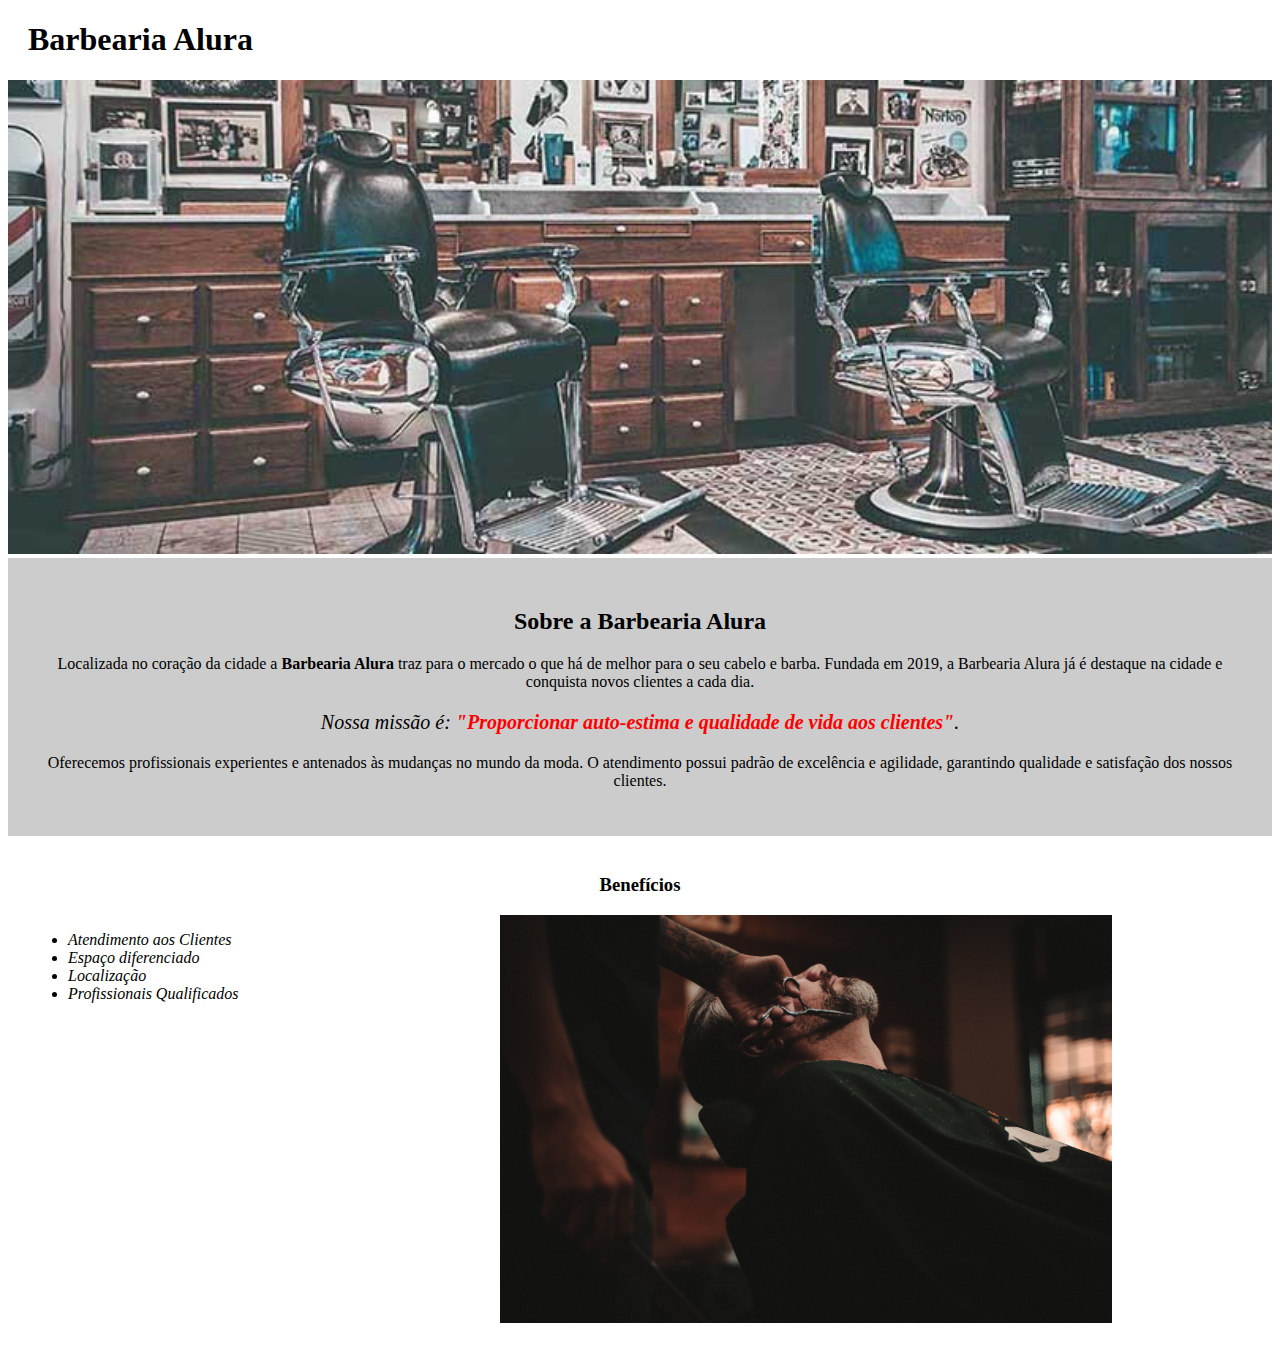
<file: index.html>
<!DOCTYPE html>
<html lang="pt-br">
	<head>
		<meta charset="UTF-8">
		<title>Barbearia Alura</title>
		<link rel="stylesheet" href="style-home.css">
	</head>

	<body>
		<header>
			<h1 class="titulo-principal">Barbearia Alura</h1>
		</header>
		<img id="banner" src="media/img/banner.jpg">
		<div class="principal">
			<h2 class="titulo-centralizado">Sobre a Barbearia Alura</h2>
	 
			<p>Localizada no coração da cidade a <strong>Barbearia Alura</strong> traz para o mercado o que há de melhor para o seu cabelo e barba. Fundada em 2019, a Barbearia Alura já é destaque na cidade e conquista novos clientes a cada dia.</p>

			<p id="missao"><em>Nossa missão é: <strong>"Proporcionar auto-estima e qualidade de vida aos clientes"</strong>.</em></p>

			<p>Oferecemos profissionais experientes e antenados às mudanças no mundo da moda. O atendimento possui padrão de excelência e agilidade, garantindo qualidade e satisfação dos nossos clientes.</p>
		</div>

		<div class="beneficios">
			<h3 class="titulo-centralizado">Benefícios</h3>

			<ul>
				<li class="itens">Atendimento aos Clientes</li>
				<li class="itens">Espaço diferenciado</li>
				<li class="itens">Localização</li>
				<li class="itens">Profissionais Qualificados</li>
			</ul>

			<img src="media/img/beneficios.jpg" class="imagembeneficios">
		</div>
	</body>
</html>
</file>
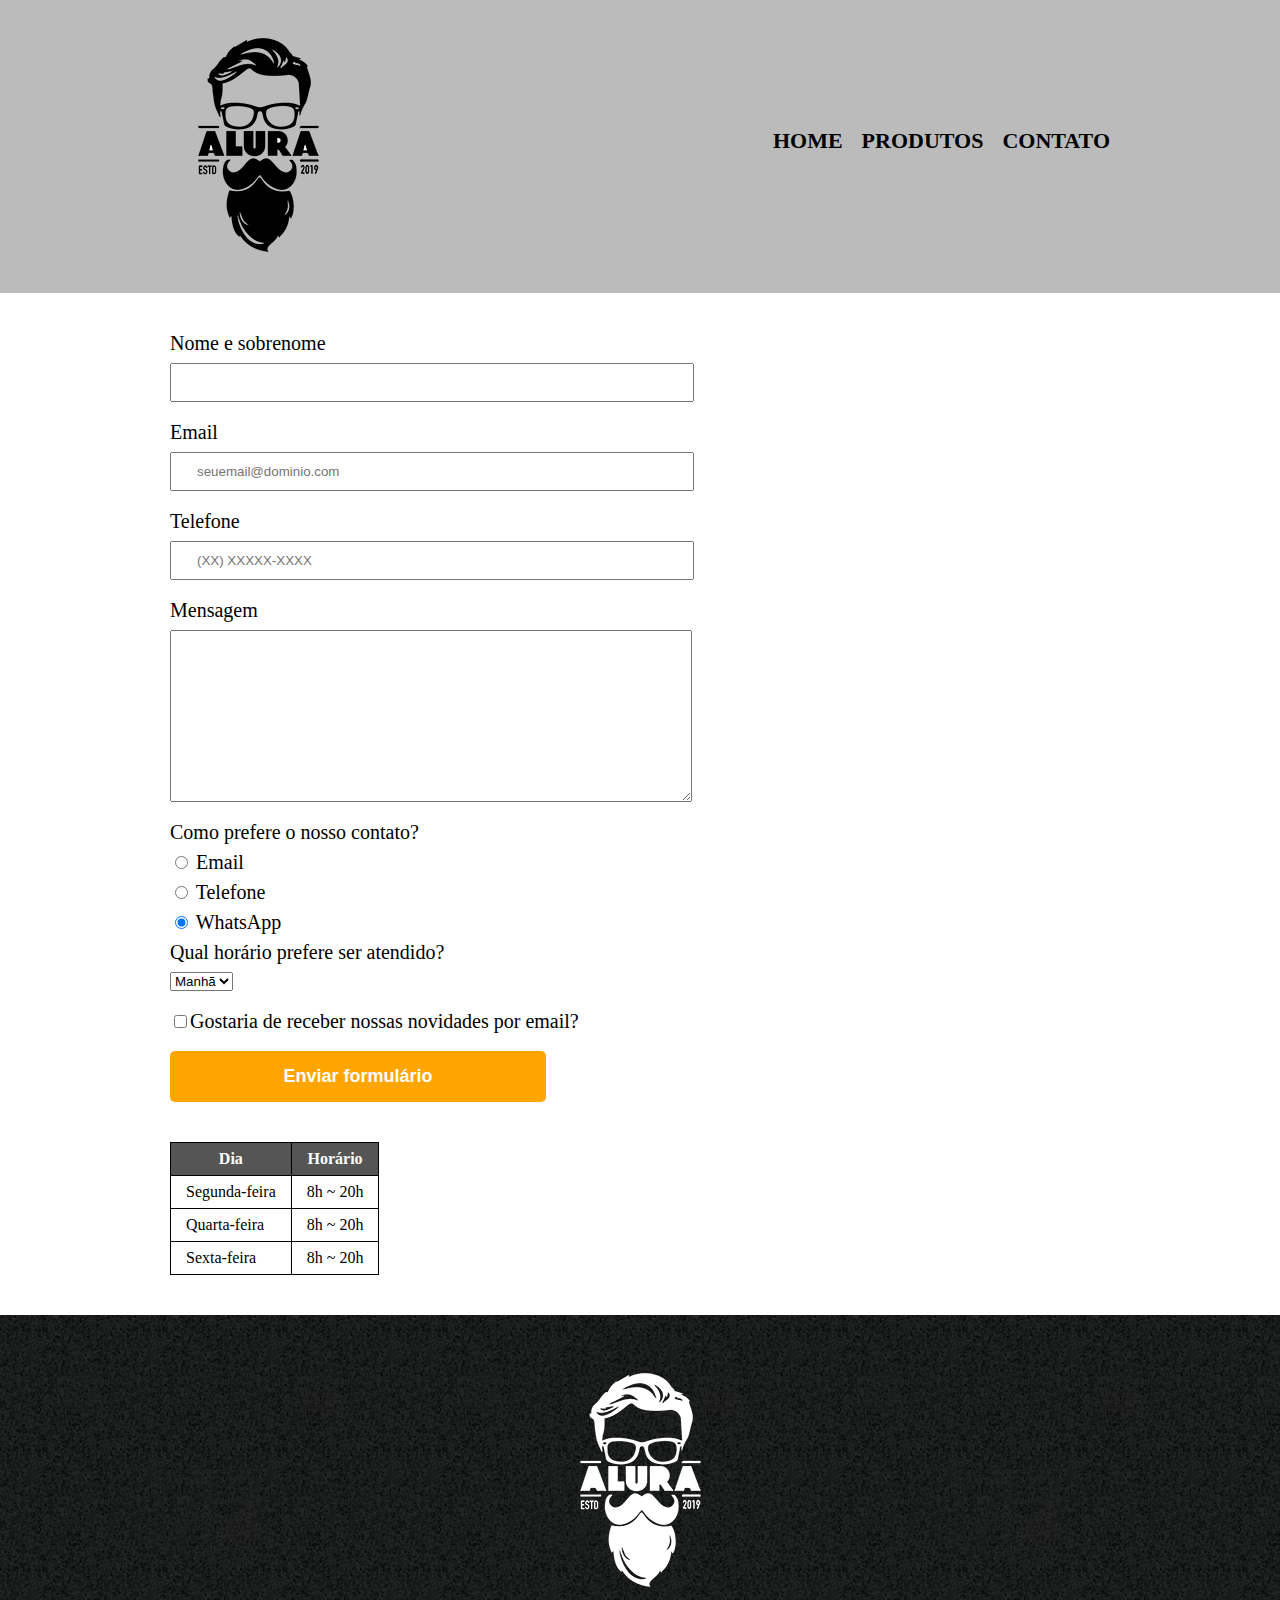
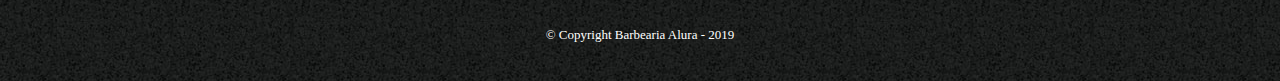
<file: contato.html>
<!DOCTYPE html>
<html lang="pt-br">

<head>
	<meta charset="UTF-8">
	<title>Contato - Barbearia Alura</title>

	<link rel="stylesheet" href="reset.css">
	<link rel="stylesheet" href="style.css">
</head>

<body>
	<header>
		<div class="caixa">
			<h1><img src="media/img/logo.png" alt="Logo da Barbearia Alura"></h1>

			<nav>
				<ul>
					<li><a href="index.html">Home</a></li>
					<li><a href="produtos.html">Produtos</a></li>
					<li><a href="contato.html">Contato</a></li>
				</ul>
			</nav>
		</div>
	</header>

	<main>
		<form>
			<label for="nomesobrenome">Nome e sobrenome</label>
			<input type="text" id="nomesobrenome" class="input-padrao" required>

			<label for="email">Email</label>
			<input type="email" id="email" class="input-padrao" required placeholder="seuemail@dominio.com">

			<label for="telefone">Telefone</label>
			<input type="tel" id="telefone" class="input-padrao" required placeholder="(XX) XXXXX-XXXX">

			<label for="mensagem">Mensagem</label>
			<textarea cols="70" rows="10" id="mensagem" class="input-padrao" required></textarea>

			<fieldset>
				<legend>Como prefere o nosso contato?</legend>
				<label for="radio-email"><input type="radio" name="contato" value="email" id="radio-email">
					Email</label>

				<label for="radio-telefone"><input type="radio" name="contato" value="telefone" id="radio-telefone">
					Telefone</label>

				<label for="radio-whatsapp"><input type="radio" name="contato" value="whatsapp" id="radio-whatsapp"
						checked> WhatsApp</label>
			</fieldset>

			<fieldset>
				<legend>Qual horário prefere ser atendido?</legend>
				<select>
					<option>Manhã</option>
					<option>Tarde</option>
					<option>Noite</option>
				</select>
			</fieldset>

			<label class="checkbox"><input type="checkbox">Gostaria de receber nossas novidades por email?</label>

			<input type="submit" value="Enviar formulário" class="enviar">
		</form>

		<table>
			<thead>
				<tr>
					<th>Dia</th>
					<th>Horário</th>
				</tr>
			</thead>
			<tbody>
				<tr>
					<td>Segunda-feira</td>
					<td>8h ~ 20h</td>
				</tr>
				<tr>
					<td>Quarta-feira</td>
					<td>8h ~ 20h</td>
				</tr>
				<tr>
					<td>Sexta-feira</td>
					<td>8h ~ 20h</td>
				</tr>
			</tbody>
		</table>
	</main>

	<footer>
		<img src="media/img/logo-branco.png" alt="Logo da Barbearia Alura">
		<p class="copyright">&copy; Copyright Barbearia Alura - 2019</p>
	</footer>
</body>

</html>
</file>
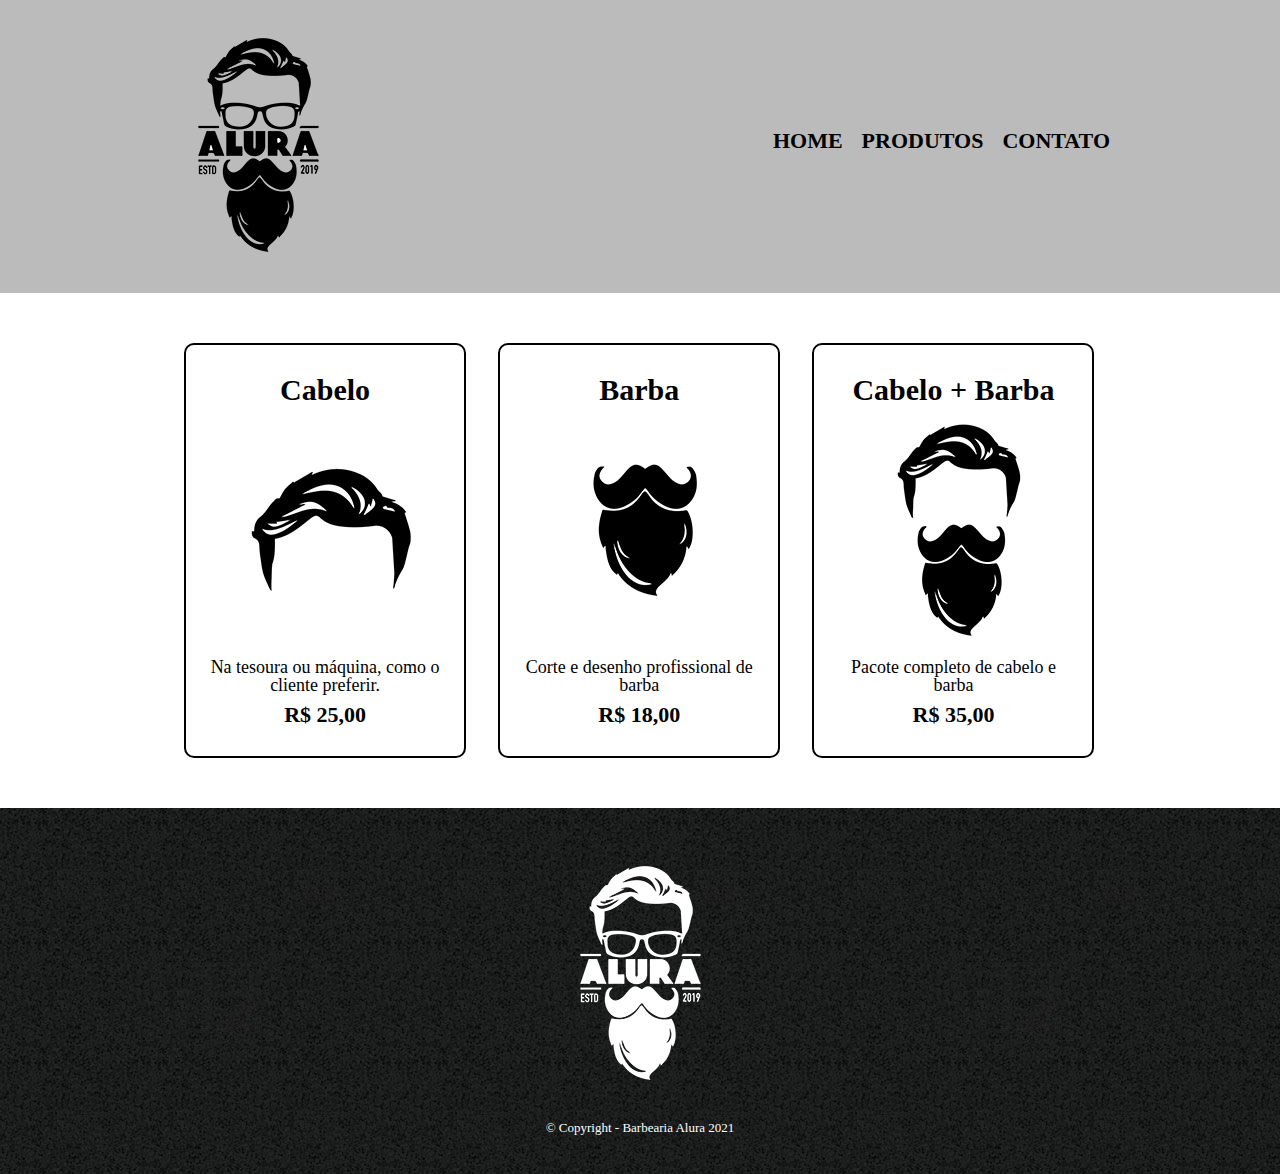
<file: produtos.html>
<!DOCTYPE html>
<html lang="pt-br">

<head>
    <meta charset="UTF-8">
    <title>Barbearia Alura - Produtos</title>
    <link rel="stylesheet" href="./reset.css">
    <link rel="stylesheet" href="./style.css">
</head>

<body>
    <header>
        <div class="caixa">
            <h1><img src="./media/img/logo.png" alt=""></h1>
            <nav>
                <ul class="navegacao">
                    <li><a href="index.html" target="_self">Home</a></li>
                    <li><a href="produtos.html" target="_self">Produtos</a></li>
                    <li><a href="contato.html" target="_self">Contato</a></li>
                </ul>
            </nav>
        </div>
    </header>

    <main>
        <ul class="produtos">
            <li>
                <h2>Cabelo</h2>
                <img src="./media/img/cabelo.jpg" alt="">
                <p class="produto-descricao">Na tesoura ou máquina, como o cliente preferir.</p>
                <p class="produto-preco">R$ 25,00</p>
            </li>
            <li>
                <h2>Barba</h2>
                <img src="./media/img/barba.jpg" alt="">
                <p class="produto-descricao">Corte e desenho profissional de barba</p>
                <p class="produto-preco">R$ 18,00</p>
            </li>
            <li>
                <h2>Cabelo + Barba</h2>
                <img src="./media/img/cabelo+barba.jpg" alt="">
                <p class="produto-descricao">Pacote completo de cabelo e barba</p>
                <p class="produto-preco">R$ 35,00</p>
            </li>
        </ul>
    </main>

    <footer>
        <img src="./media/img/logo-branco.png" alt="">
        <p class="copyright">&copy; Copyright - Barbearia Alura 2021</p>
    </footer>
</body>

</html>
</file>
<file: style-home.css>
#banner {
	width:100%;
}

.principal{
	background: #CCCCCC;
	padding: 30px;
}

.titulo-principal {
	padding-left: 20px;
}

.titulo-centralizado {
	text-align: center
}

p {
	text-align: center;
}

#missao {
	font-size: 20px
}

em strong {
	color: #FF0000;
}

.itens {
	font-style: italic
}

.beneficios {
	background: #FFFFFF;
	padding: 20px;
}

ul {
	display: inline-block;
	vertical-align: top;
	width: 20%;
	margin-right: 15%;
}

.imagembeneficios {
	width: 50%;
}
</file>
<file: style.css>
header {
	background: #BBBBBB;
	padding: 20px 0;
}

.caixa {
	position: relative;
	width: 940px;
	margin: 0 auto;
}

nav {
	position: absolute;
	top: 110px;
	right: 0;
}

nav li {
	display: inline;
	margin: 0 0 0 15px;
}

nav a {
	text-transform: uppercase;
	color: #000000;
	font-weight: bold;
	font-size: 22px;
	text-decoration: none;
}

nav a:hover {
	color: #C78C19;
	text-decoration: underline;
}

.produtos {
	width: 940px;
	margin: 0 auto;
	padding: 50px 0;
}

.produtos li {
	display: inline-block;
	text-align: center;
	width: 30%;
	vertical-align: top;
	margin: 0 1.5%;
	padding: 30px 20px;
	box-sizing: border-box;
	border: 2px solid #000000;
	border-radius: 10px;
}

.produtos li:hover {
	border-color: #C78C19;
}

.produtos li:active {
	border-color: #088C19;
}

.produtos li:hover h2 {
	font-size: 34px;
}

.produtos h2 {
	font-size: 30px;
	font-weight: bold;
}

.produto-descricao {
	font-size: 18px;
}

.produto-preco {
	font-size: 22px;
	font-weight: bold;
	margin-top: 10px;
}

footer {
	text-align: center;
	background: url("media/img/bg.jpg");
	padding: 40px 0;
}

.copyright {
	color: #FFFFFF;
	font-size: 13px;
	margin: 20px 0 0;
}

main {
	width: 940px;
	margin: 0 auto;
}

form {
	margin: 40px 0;
}

form label, form legend {
	display: block;
	font-size: 20px;
	margin: 0 0 10px;
}

.input-padrao {
	display: block;
	margin: 0 0 20px;
	padding: 10px 25px;
	width: 50%;
}

.checkbox {
	margin: 20px 0;
}

.enviar {
	width: 40%;
	padding: 15px 0;
	background-color: orange;
	color: white;
	font-weight: bold;
	font-size: 18px;
	border: none;
	border-radius: 5px;
	transition: 1s all;
}

.enviar:hover{
	background-color: darkorange;
	cursor: pointer;
	transform: scale(1.2);
}


table {
	margin: 20px 0 40px;
}

thead {
	background-color: #555555;
	color: white;
	font-weight: bolder;
}

td, th {
	border: 1px solid black;
	padding: 8px 15px ;
}
</file>
